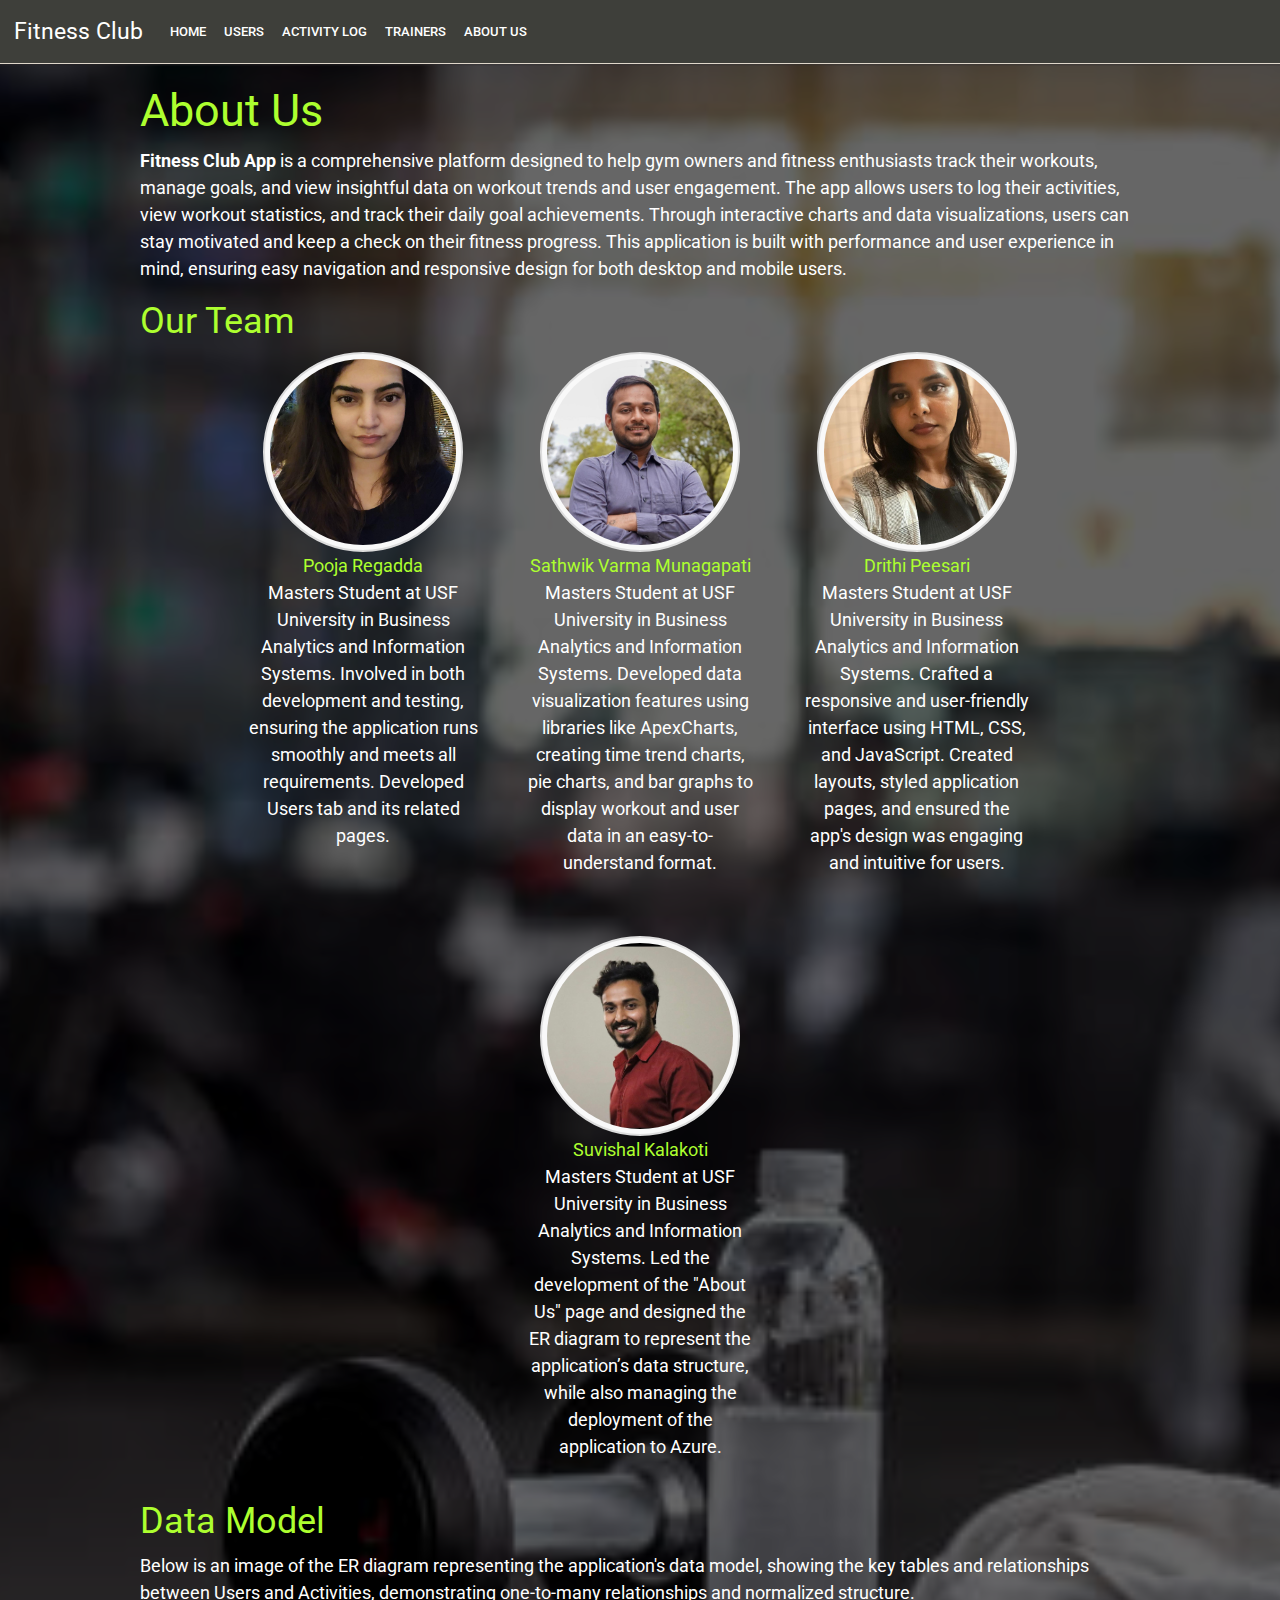
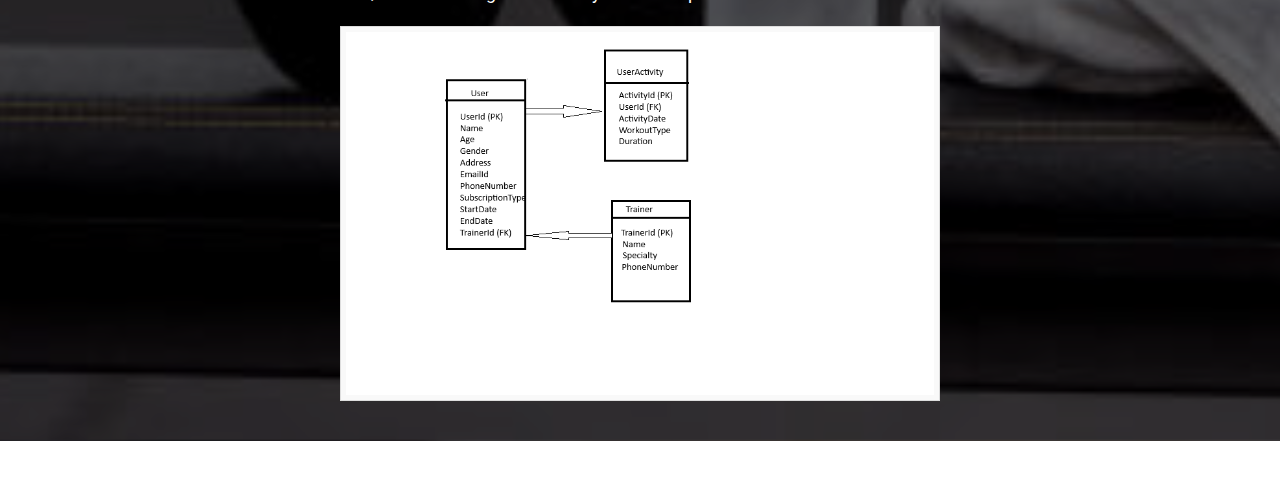
<file: fitness-club-app/aboutUs.html>
<!DOCTYPE html>
<html lang="en">
<head>
    <meta charset="UTF-8">
    <meta name="viewport" content="width=device-width, initial-scale=1.0">
    <title>Edit User</title>
    <link rel="stylesheet" href="css/bootstrap.min.css">
    <link rel="stylesheet" href="css/styles.css">
    <script src="https://cdn.jsdelivr.net/npm/bootstrap@5.3.0/dist/js/bootstrap.bundle.min.js"></script>

    <style>
        .about-us-header {
            background-image: url('gym.jpg'); /* Replace with your image path */
            background-size: cover;
            background-position: center;
            color: #fff;
            padding: 80px 20px;
            text-align: center;
        }

        .about-us-header h2 {
            font-size: 2.5rem;
            font-weight: 700;
        }

        .section-title {
            font-size: 1.8rem;
            color: #0062cc;
            margin-top: 40px;
            margin-bottom: 20px;
        }

        .feature-list li {
            margin-bottom: 15px;
        }

        .vision-section p {
            font-size: 1.1rem;
            color: #555;
        }

        .container {
            max-width: 900px;
        }

        .home-background1 {
            background-size: cover;
            background-position: center;
            min-height: 100vh;
            position: relative;
            z-index: 1;
            background-image: url('gym.jpg'); /* Replace with your image path */
            padding: 20px;
            color: white;
        }

        .home-background1::before {
            content: "";
            position: absolute;
            top: 0;
            left: 0;
            width: 100%;
            height: 100%;
            background-color: rgba(0, 0, 0, 0.6);
            z-index: -1;
        }

        h1, h2 {
            color: greenyellow;
        }

        .content {
            max-width: 1000px;
            margin: auto;
        }

        .team-member {
            margin-bottom: 40px;
            text-align: center;
        }

        .team-member h3 {
            margin-top: 10px;
            color: #555;
        }

        .team-member img {
            width: 200px;
            height: 200px;
            border-radius: 50%;
            object-fit: cover;
            border: 2px solid #ddd;
            padding: 5px;
            background-color: #f9f9f9;
        }

        img.er-diagram {
            width: 100%;
            height: auto;
            max-width: 600px;
            display: block;
            margin: 20px auto;
            border: 1px solid #ddd;
            padding: 5px;
            background-color: #f9f9f9;
        }

        .description {
            font-style: italic;
            color: #666;
            margin-top: 5px;
        }
    </style>
</head>
<body>
    <!-- Navbar -->
    <header>
        <nav class="navbar navbar-expand-sm navbar-dark bg-dark border-bottom box-shadow">
            <div class="container-fluid">
                <a class="navbar-brand" href="#">Fitness Club</a>
                <button class="navbar-toggler" type="button" data-bs-toggle="collapse" data-bs-target="#navbarNav" aria-controls="navbarNav" aria-expanded="false" aria-label="Toggle navigation">
                    <span class="navbar-toggler-icon"></span>
                </button>
                <div class="collapse navbar-collapse" id="navbarNav">
                    <ul class="navbar-nav flex-grow-1">
                        <li class="nav-item">
                            <a class="nav-link text-white" href="index.html">Home</a>
                        </li>
                        <li class="nav-item">
                            <a class="nav-link text-white" href="users.html">Users</a>
                        </li>
                        <li class="nav-item">
                            <a class="nav-link text-white" href="activity-log.html">Activity Log</a>
                        </li>
                        <li class="nav-item"></li>
                            <a class="nav-link text-white" href="Trainers.html">Trainers</a>
                        </li>
                        <li class="nav-item">
                            <a class="nav-link text-white" href="aboutUs.html">About Us</a>
                        </li>
                    </ul>
                </div>
            </div>
        </nav>
    </header>

    <div class="container-fluid home-background">
        <div class="content">
            <h1>About Us</h1>
    
            <p><strong>Fitness Club App</strong> is a comprehensive platform designed to help gym owners and fitness enthusiasts track their workouts, manage goals, and view insightful data on workout trends and user engagement. The app allows users to log their activities, view workout statistics, and track their daily goal achievements. Through interactive charts and data visualizations, users can stay motivated and keep a check on their fitness progress. This application is built with performance and user experience in mind, ensuring easy navigation and responsive design for both desktop and mobile users.</p>
    
            <h2>Our Team</h2>
    
            <div class="row text-center">
                <!-- Member 1 -->
                <div class="col-lg-3 col-md-6 col-sm-12">
                    <div class="team-member">
                        <img src="../fitness-club-app/images/pooja.jpg" alt="Pooja Regadda">
                        <div class="member-name" style="color: greenyellow">Pooja Regadda</div>
                        <p>Masters Student at USF University in Business Analytics and Information Systems. Involved in both development and testing, ensuring the application runs smoothly and meets all requirements. Developed Users tab and its related pages.</p>
                    </div>
                </div>
    
                <!-- Member 2 -->
                <div class="col-lg-3 col-md-6 col-sm-12">
                    <div class="team-member">
                        <img src="../fitness-club-app/images/sathwik.jpg" alt="Sathwik Varma Munagapati">
                        <div class="member-name" style="color: greenyellow">Sathwik Varma Munagapati</div>
                        <p>Masters Student at USF University in Business Analytics and Information Systems. Developed data visualization features using libraries like ApexCharts, creating time trend charts, pie charts, and bar graphs to display workout and user data in an easy-to-understand format.</p>
                    </div>
                </div>
    
                <!-- Member 3 -->
                <div class="col-lg-3 col-md-6 col-sm-12">
                    <div class="team-member">
                        <img src="../fitness-club-app/images/drithi.jpg" alt="Drithi Peesari">
                        <div class="member-name" style="color: greenyellow">Drithi Peesari</div>
                        <p>Masters Student at USF University in Business Analytics and Information Systems. Crafted a responsive and user-friendly interface using HTML, CSS, and JavaScript. Created layouts, styled application pages, and ensured the app's design was engaging and intuitive for users.</p>
                    </div>
                </div>
    
                <!-- Member 4 -->
                <div class="col-lg-3 col-md-6 col-sm-12">
                    <div class="team-member">
                        <img src="../fitness-club-app/images/suvishal.jpg" alt="Suvishal Kalakoti">
                        <div class="member-name" style="color: greenyellow">Suvishal Kalakoti</div>
                        <p>Masters Student at USF University in Business Analytics and Information Systems. Led the development of the "About Us" page and designed the ER diagram to represent the application’s data structure, while also managing the deployment of the application to Azure.</p>
                    </div>
                </div>
            </div>
    
            <h2>Data Model</h2>
            <p>Below is an image of the ER diagram representing the application's data model, showing the key tables and relationships between Users and Activities, demonstrating one-to-many relationships and normalized structure.</p>
    
            <img src="../fitness-club-app/images/er-diagram.png" alt="ER Diagram of Fitness Club App" class="er-diagram">
        </div>
    </div>

    <!-- Log Activity Modal -->
    <div id="logActivityModal" style="display:none;">
        <h3>Log New Activity</h3>
        <form onsubmit="saveActivity(event)">
            <label>User ID:</label>
            <input type="text" id="userId" required><br>
            <label>User Name:</label>
            <input type="text" id="userName" required><br>
            <label>Activity Date:</label>
            <input type="date" id="activityDate" required><br>
            <label>Workout Type:</label>
            <input type="text" id="workoutType" required><br>
            <label>Duration (mins):</label>
            <input type="number" id="duration" required><br><br>
            <button type="submit">Save Activity</button>
            <button type="button" onclick="closeModal()">Cancel</button>
        </form>
    </div>

    <script>
        // Default activity data
        const defaultActivities = [
            { ActivityId: 1, UserId: 101, UserName: "John Doe", ActivityDate: "2024-11-01", WorkoutType: "Running", Duration: 30 },
            { ActivityId: 2, UserId: 102, UserName: "Jane Smith", ActivityDate: "2024-11-02", WorkoutType: "Swimming", Duration: 45 },
            { ActivityId: 3, UserId: 103, UserName: "Mike Johnson", ActivityDate: "2024-11-03", WorkoutType: "Cycling", Duration: 60 },
            { ActivityId: 4, UserId: 104, UserName: "Emily Davis", ActivityDate: "2024-11-04", WorkoutType: "Yoga", Duration: 40 }
        ];

        // Load data from localStorage or initialize with default values
        function loadActivities() {
            let activities = JSON.parse(localStorage.getItem("activityLog")) || defaultActivities;
            localStorage.setItem("activityLog", JSON.stringify(activities)); // Save to localStorage if not present
            renderActivities(activities);
        }

        // Render activities in the table
        function renderActivities(activities) {
            const tbody = document.getElementById("activityTableBody");
            tbody.innerHTML = ""; // Clear existing rows
            activities.forEach(activity => {
                const row = `<tr>
                    <td>${activity.ActivityId}</td>
                    <td>${activity.UserId}</td>
                    <td>${activity.UserName}</td>
                    <td>${activity.ActivityDate}</td>
                    <td>${activity.WorkoutType}</td>
                    <td>${activity.Duration}</td>
                </tr>`;
                tbody.innerHTML += row;
            });
        }

        // Search function
        function searchActivities(event) {
            event.preventDefault();
            const searchTerm = document.getElementById("searchTerm").value.toLowerCase();
            const activities = JSON.parse(localStorage.getItem("activityLog")) || [];
            const filteredActivities = activities.filter(activity =>
                activity.UserName.toLowerCase().includes(searchTerm)
            );
            renderActivities(filteredActivities);
        }

        // Log a new activity (placeholder function)
        function logNewActivity() {
            const activities = JSON.parse(localStorage.getItem("activityLog")) || [];
            const newActivity = {
                ActivityId: activities.length + 1,
                UserId: 105,
                UserName: "New User",
                ActivityDate: new Date().toISOString().split("T")[0],
                WorkoutType: "New Workout",
                Duration: 50
            };
            activities.push(newActivity);
            localStorage.setItem("activityLog", JSON.stringify(activities));
            renderActivities(activities);
        }

        // Initialize the page with data
        document.addEventListener("DOMContentLoaded", loadActivities);
    </script>

</body>
</html>
</file>
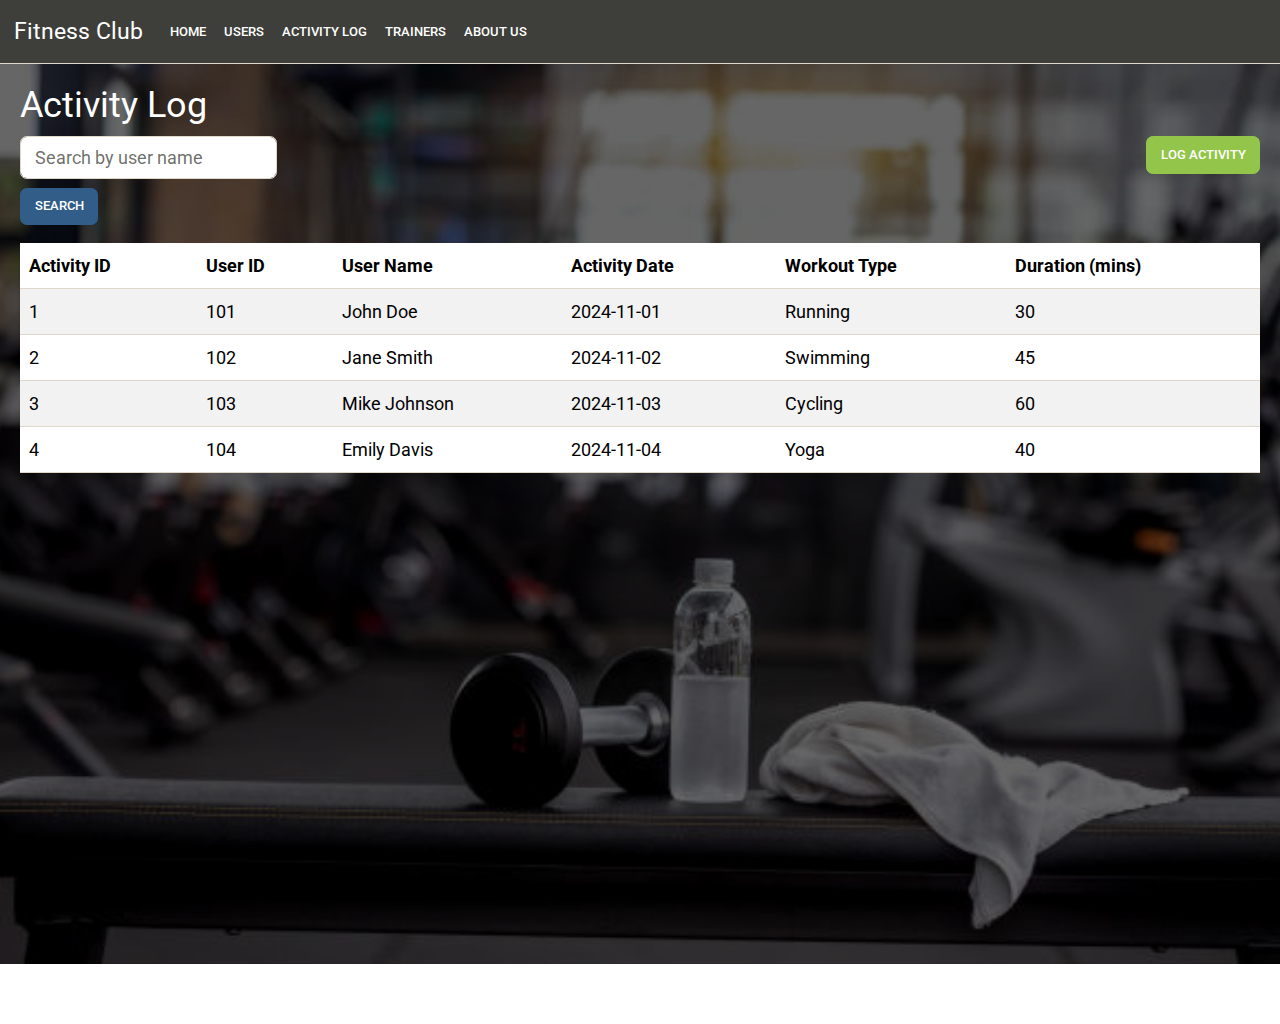
<file: fitness-club-app/activity-log.html>
<!DOCTYPE html>
<html lang="en">
<head>
    <meta charset="UTF-8">
    <meta name="viewport" content="width=device-width, initial-scale=1.0">
    <title>Edit User</title>
    <link rel="stylesheet" href="css/bootstrap.min.css">
    <link rel="stylesheet" href="css/styles.css">
    <script src="https://cdn.jsdelivr.net/npm/bootstrap@5.3.0/dist/js/bootstrap.bundle.min.js"></script>
</head>
<body>
    <!-- Navbar -->
    <header>
        <nav class="navbar navbar-expand-sm navbar-dark bg-dark border-bottom box-shadow">
            <div class="container-fluid">
                <a class="navbar-brand" href="#">Fitness Club</a>
                <button class="navbar-toggler" type="button" data-bs-toggle="collapse" data-bs-target="#navbarNav" aria-controls="navbarNav" aria-expanded="false" aria-label="Toggle navigation">
                    <span class="navbar-toggler-icon"></span>
                </button>
                <div class="collapse navbar-collapse" id="navbarNav">
                    <ul class="navbar-nav flex-grow-1">
                        <li class="nav-item">
                            <a class="nav-link text-white" href="index.html">Home</a>
                        </li>
                        <li class="nav-item">
                            <a class="nav-link text-white" href="users.html">Users</a>
                        </li>
                        <li class="nav-item">
                            <a class="nav-link text-white" href="activity-log.html">Activity Log</a>
                        </li>
                        <li class="nav-item"></li>
                            <a class="nav-link text-white" href="Trainers.html">Trainers</a>
                        </li>
                        <li class="nav-item">
                            <a class="nav-link text-white" href="aboutUs.html">About Us</a>
                        </li>
                    </ul>
                </div>
            </div>
        </nav>
    </header>

    <div class="container-fluid home-background">
        <h2>Activity Log</h2>

        <a href="activity-create.html" class="btn btn-success float-end">Log Activity</a>

        <div class="d-flex mb-3">
            <form asp-action="Index" method="get" class="form-inline">
                <div class="form-group mr-2 pb-2">
                    <input type="text" name="searchTerm" placeholder="Search by user name" class="form-control" />
                </div>
                <button type="button" class="btn btn-primary">Search</button>
            </form>
    
            
        </div>

        <table class="table table-striped">
            <thead>
                <tr>
                    <th>Activity ID</th>
                    <th>User ID</th>
                    <th>User Name</th>
                    <th>Activity Date</th>
                    <th>Workout Type</th>
                    <th>Duration (mins)</th>
                </tr>
            </thead>
            <tbody id="activityTableBody">
                <!-- Activity log entries will be inserted here -->
            </tbody>
        </table>
    </div>

    <!-- Log Activity Modal -->
    <div id="logActivityModal" style="display:none;">
        <h3>Log New Activity</h3>
        <form onsubmit="saveActivity(event)">
            <label>User ID:</label>
            <input type="text" id="userId" required><br>
            <label>User Name:</label>
            <input type="text" id="userName" required><br>
            <label>Activity Date:</label>
            <input type="date" id="activityDate" required><br>
            <label>Workout Type:</label>
            <input type="text" id="workoutType" required><br>
            <label>Duration (mins):</label>
            <input type="number" id="duration" required><br><br>
            <button type="submit">Save Activity</button>
            <button type="button" onclick="closeModal()">Cancel</button>
        </form>
    </div>

    <script>
        // Default activity data
        const defaultActivities = [
            { ActivityId: 1, UserId: 101, UserName: "John Doe", ActivityDate: "2024-11-01", WorkoutType: "Running", Duration: 30 },
            { ActivityId: 2, UserId: 102, UserName: "Jane Smith", ActivityDate: "2024-11-02", WorkoutType: "Swimming", Duration: 45 },
            { ActivityId: 3, UserId: 103, UserName: "Mike Johnson", ActivityDate: "2024-11-03", WorkoutType: "Cycling", Duration: 60 },
            { ActivityId: 4, UserId: 104, UserName: "Emily Davis", ActivityDate: "2024-11-04", WorkoutType: "Yoga", Duration: 40 }
        ];

        // Load data from localStorage or initialize with default values
        function loadActivities() {
            let activities = JSON.parse(localStorage.getItem("activityLog")) || defaultActivities;
            localStorage.setItem("activityLog", JSON.stringify(activities)); // Save to localStorage if not present
            renderActivities(activities);
        }

        // Render activities in the table
        function renderActivities(activities) {
            const tbody = document.getElementById("activityTableBody");
            tbody.innerHTML = ""; // Clear existing rows
            activities.forEach(activity => {
                const row = `<tr>
                    <td>${activity.ActivityId}</td>
                    <td>${activity.UserId}</td>
                    <td>${activity.UserName}</td>
                    <td>${activity.ActivityDate}</td>
                    <td>${activity.WorkoutType}</td>
                    <td>${activity.Duration}</td>
                </tr>`;
                tbody.innerHTML += row;
            });
        }

        // Search function
        function searchActivities(event) {
            event.preventDefault();
            const searchTerm = document.getElementById("searchTerm").value.toLowerCase();
            const activities = JSON.parse(localStorage.getItem("activityLog")) || [];
            const filteredActivities = activities.filter(activity =>
                activity.UserName.toLowerCase().includes(searchTerm)
            );
            renderActivities(filteredActivities);
        }

        // Log a new activity (placeholder function)
        function logNewActivity() {
            const activities = JSON.parse(localStorage.getItem("activityLog")) || [];
            const newActivity = {
                ActivityId: activities.length + 1,
                UserId: 105,
                UserName: "New User",
                ActivityDate: new Date().toISOString().split("T")[0],
                WorkoutType: "New Workout",
                Duration: 50
            };
            activities.push(newActivity);
            localStorage.setItem("activityLog", JSON.stringify(activities));
            renderActivities(activities);
        }

        // Initialize the page with data
        document.addEventListener("DOMContentLoaded", loadActivities);
    </script>

</body>
</html>
</file>
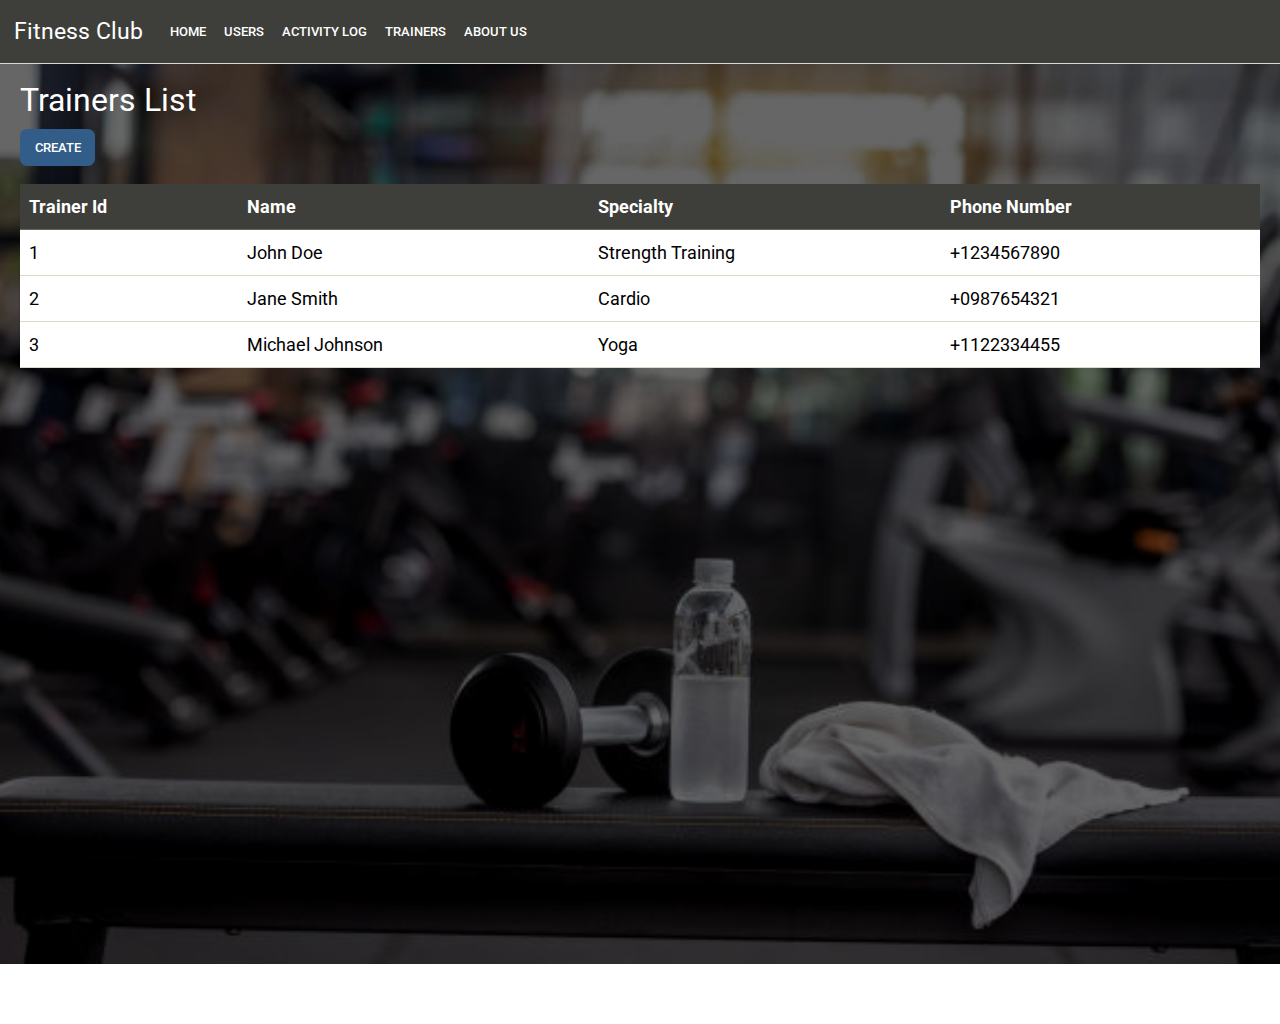
<file: fitness-club-app/trainers.html>
<!DOCTYPE html>
<html lang="en">
<head>
    <meta charset="UTF-8">
    <meta name="viewport" content="width=device-width, initial-scale=1.0">
    <title>Users List</title>
    <link rel="stylesheet" href="css/bootstrap.min.css">
    <link rel="stylesheet" href="css/styles.css">
    <script src="https://cdn.jsdelivr.net/npm/bootstrap@5.3.0/dist/js/bootstrap.bundle.min.js"></script>
</head>
<body>
       <!-- Navbar -->
       <header>
        <nav class="navbar navbar-expand-sm navbar-dark bg-dark border-bottom box-shadow">
            <div class="container-fluid">
                <a class="navbar-brand" href="#">Fitness Club</a>
                <button class="navbar-toggler" type="button" data-bs-toggle="collapse" data-bs-target="#navbarNav" aria-controls="navbarNav" aria-expanded="false" aria-label="Toggle navigation">
                    <span class="navbar-toggler-icon"></span>
                </button>
                <div class="collapse navbar-collapse" id="navbarNav">
                    <ul class="navbar-nav flex-grow-1">
                        <li class="nav-item">
                            <a class="nav-link text-white" href="index.html">Home</a>
                        </li>
                        <li class="nav-item">
                            <a class="nav-link text-white" href="users.html">Users</a>
                        </li>
                        <li class="nav-item">
                            <a class="nav-link text-white" href="activity-log.html">Activity Log</a>
                        </li>
                        <li class="nav-item"></li>
                            <a class="nav-link text-white" href="Trainers.html">Trainers</a>
                        </li>
                        <li class="nav-item">
                            <a class="nav-link text-white" href="aboutUs.html">About Us</a>
                        </li>
                    </ul>
                </div>
            </div>
        </nav>
    </header>
    <div class="home-background container-fluid pt-3 text-white">
        <h3>Trainers List</h3>
        <p>
            <a href="create-trainer.html" class="btn btn-primary">Create</a>
        </p>
        <table class="table table-responsive text-white">
            <thead class="table-dark">
                <tr>
                    <th>Trainer Id</th>
                    <th>Name</th>
                    <th>Specialty</th>
                    <th>Phone Number</th>
                </tr>
            </thead>
            <tbody id="trainerTableBody">
                <!-- Table rows will be added here by JavaScript -->
            </tbody>
        </table>
    </div>

    <script>
        // Sample Trainer Data (Hardcoded in localStorage initially)
        const sampleTrainers = [
            { TrainerId: 1, Name: "John Doe", Specialty: "Strength Training", PhoneNumber: "+1234567890" },
            { TrainerId: 2, Name: "Jane Smith", Specialty: "Cardio", PhoneNumber: "+0987654321" },
            { TrainerId: 3, Name: "Michael Johnson", Specialty: "Yoga", PhoneNumber: "+1122334455" }
        ];

        // Save the sample data to localStorage if not already saved
        if (!localStorage.getItem('trainers')) {
            localStorage.setItem('trainers', JSON.stringify(sampleTrainers));
        }

        // Function to load trainers from localStorage and populate the table
        function loadTrainers() {
            const trainers = JSON.parse(localStorage.getItem('trainers'));
            const tableBody = document.getElementById('trainerTableBody');
            tableBody.innerHTML = ''; // Clear existing table data

            trainers.forEach(trainer => {
                const row = document.createElement('tr');
                row.innerHTML = `
                    <td>${trainer.TrainerId}</td>
                    <td>${trainer.Name}</td>
                    <td>${trainer.Specialty}</td>
                    <td>${trainer.PhoneNumber}</td>
                `;
                tableBody.appendChild(row);
            });
        }

        // Call the function to load trainers when the page loads
        window.onload = loadTrainers;

        // Redirect to Create Trainer page when Create button is clicked
        document.getElementById('createTrainerBtn').addEventListener('click', function() {
            window.location.href = 'trainer-create.html'; // Redirect to the create trainer page
        });
    </script>
</body>
</html>
</file>
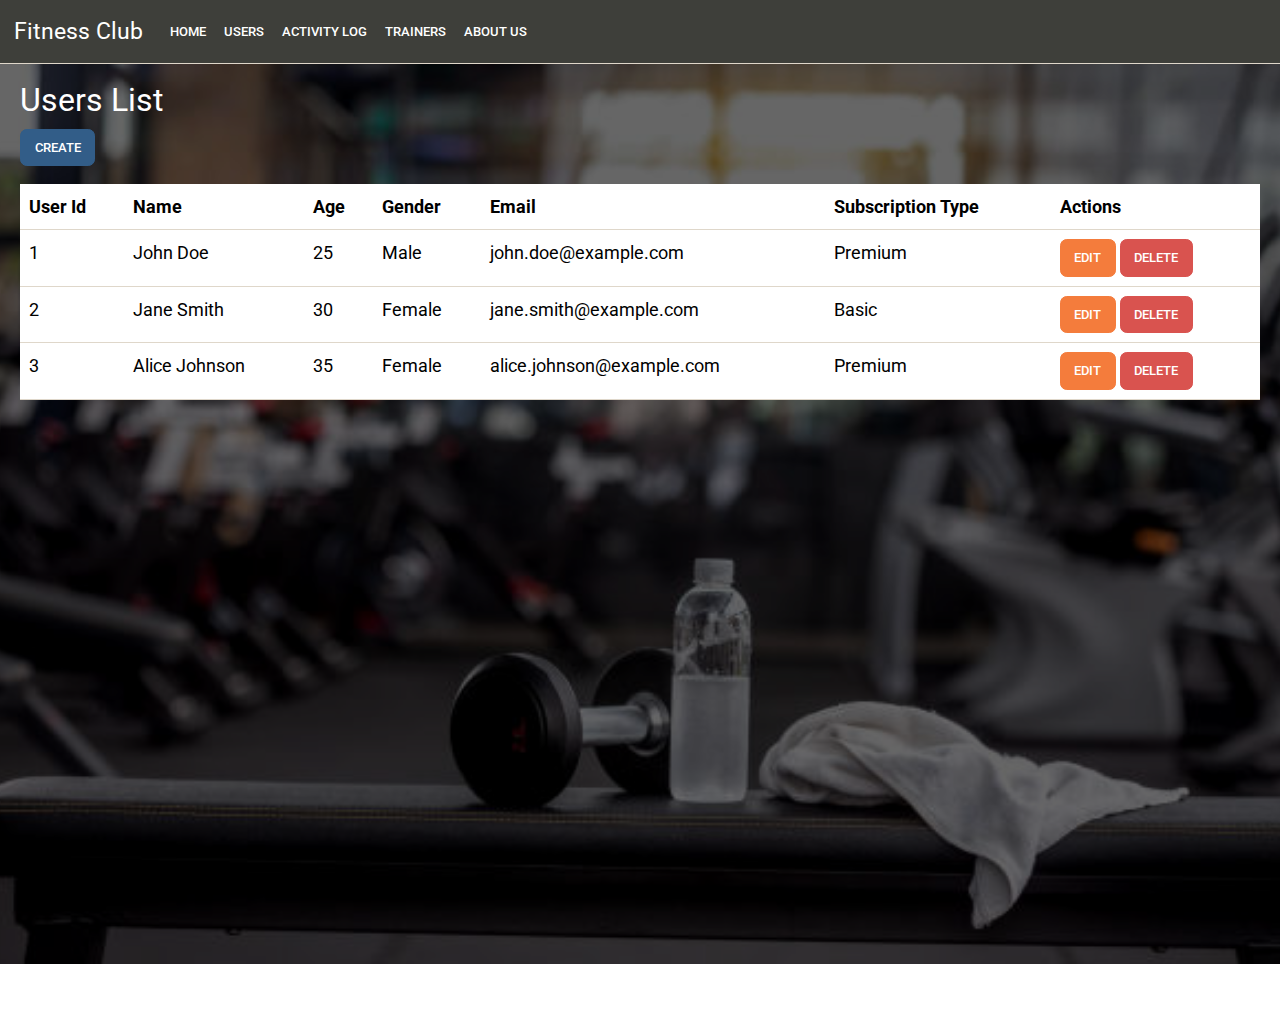
<file: fitness-club-app/users.html>
<!DOCTYPE html>
<html lang="en">
<head>
    <meta charset="UTF-8">
    <meta name="viewport" content="width=device-width, initial-scale=1.0">
    <title>Users List</title>
    <link rel="stylesheet" href="css/bootstrap.min.css">
    <link rel="stylesheet" href="css/styles.css">
    <script src="https://cdn.jsdelivr.net/npm/bootstrap@5.3.0/dist/js/bootstrap.bundle.min.js"></script>
</head>
<body>
       <!-- Navbar -->
       <header>
        <nav class="navbar navbar-expand-sm navbar-dark bg-dark border-bottom box-shadow">
            <div class="container-fluid">
                <a class="navbar-brand" href="#">Fitness Club</a>
                <button class="navbar-toggler" type="button" data-bs-toggle="collapse" data-bs-target="#navbarNav" aria-controls="navbarNav" aria-expanded="false" aria-label="Toggle navigation">
                    <span class="navbar-toggler-icon"></span>
                </button>
                <div class="collapse navbar-collapse" id="navbarNav">
                    <ul class="navbar-nav flex-grow-1">
                        <li class="nav-item">
                            <a class="nav-link text-white" href="index.html">Home</a>
                        </li>
                        <li class="nav-item">
                            <a class="nav-link text-white" href="users.html">Users</a>
                        </li>
                        <li class="nav-item">
                            <a class="nav-link text-white" href="activity-log.html">Activity Log</a>
                        </li>
                        <li class="nav-item"></li>
                            <a class="nav-link text-white" href="Trainers.html">Trainers</a>
                        </li>
                        <li class="nav-item">
                            <a class="nav-link text-white" href="aboutUs.html">About Us</a>
                        </li>
                    </ul>
                </div>
            </div>
        </nav>
    </header>
    <div class="home-background container-fluid pt-3 text-white">
        <h3>Users List</h3>
        <p>
            <a href="create-user.html" class="btn btn-primary">Create</a>
        </p>
        <table class="table table-responsive text-white">
            <thead>
                <tr>
                    <th>User Id</th>
                    <th>Name</th>
                    <th>Age</th>
                    <th>Gender</th>
                    <th>Email</th>
                    <th>Subscription Type</th>
                    <th>Actions</th>
                </tr>
            </thead>
            <tbody id="userTableBody">
                <!-- User rows will be dynamically inserted here by JavaScript -->
            </tbody>
        </table>
    </div>

    <script src="js/users.js"></script>
</body>
</html>
</file>
<file: fitness-club-app/css/styles.css>
/* .home-background {
    background-size: cover;
    background-position: center;
    min-height: 100vh;
    position: relative;
    padding: 20px;
    background-image: url('../images/gym.jpg');
    color: white;
}

.home-background::before {
    content: "";
    position: absolute;
    top: 0;
    left: 0;
    width: 100%;
    height: 100%;
    background-color: rgba(0, 0, 0, 0.6);
    z-index: -1;
} */

.home-background {
    background-size: cover;
    background-position: center;
    min-height: 100vh;
    position: relative;
    z-index: 1;
    padding: 20px;
    background-image: url('../images/gym.jpg');
    color: white;
}

    /* Adding a semi-transparent overlay */
    .home-background::before {
        content: "";
        position: absolute;
        top: 0;
        left: 0;
        width: 100%;
        height: 100%;
        background-color: rgba(0, 0, 0, 0.6); /* Dark overlay */
        z-index: -1;
    }

    .chart-container {
        background-color: rgba(255, 255, 255, 0.2); /* Light semi-transparent background */
        padding: 20px;
        border-radius: 10px;
        box-shadow: 0 4px 8px rgba(0, 0, 0, 0.2);
        margin-bottom: 20px;
    }
   
   
    .row {
        display: flex;
        gap: 20px;
        justify-content: center;
        flex-wrap: wrap;
    }

html {
    font-size: 14px;
  }
  
  @media (min-width: 768px) {
    html {
      font-size: 18px !important;
    }
  }
  
  .btn:focus, .btn:active:focus, .btn-link.nav-link:focus, .form-control:focus, .form-check-input:focus {
    box-shadow: 0 0 0 0.1rem white, 0 0 0 0.25rem #258cfb;
  }
  
  html {
    position: relative;
    min-height: 100%;
  }
  
  body {
    margin-bottom: 60px;
  }
</file>
